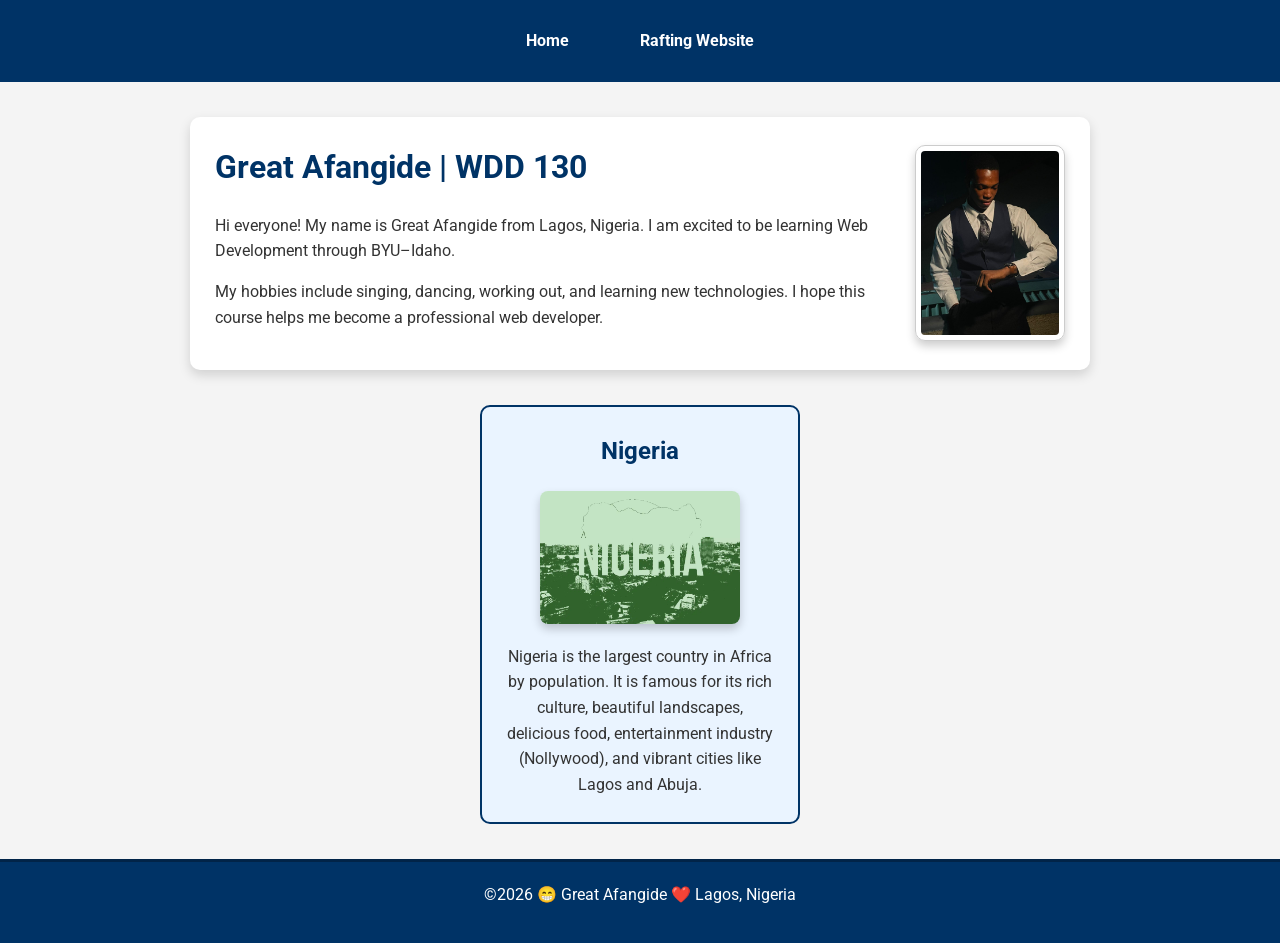
<file: index.html>
<!DOCTYPE html>
<html lang="en">

<head>
    <meta charset="UTF-8">
    <meta name="viewport" content="width=device-width, initial-scale=1.0">

    <meta name="description"
      content="Great Afangide | WDD 130 | Web Fundamentals home page showcasing my profile and country.">

    <meta name="author" content="Great Afangide">

    <title>WDD 130 | Great Afangide</title>

    <link rel="stylesheet" href="styles/styles.css">
</head>

<body>

    <header>
        <nav>
            <a href="#">Home</a>
            <a href="wwr/">Rafting Website</a>
        </nav>
    </header>

    <main>

        <div class="content">

            <div class="text">

                <h1>Great Afangide | WDD 130</h1>

                <p>
                    Hi everyone! My name is Great Afangide from Lagos,
                    Nigeria. I am excited to be learning Web Development
                    through BYU–Idaho.
                </p>

                <p>
                    My hobbies include singing, dancing, working out,
                    and learning new technologies. I hope this course
                    helps me become a professional web developer.
                </p>

            </div>

            <img src="images/profile.jpeg" alt="Great Afangide">

        </div>

    </main>

    <aside>

        <h2>Nigeria</h2>

        <img src="week02/images/image.webp" alt="Beautiful view of Nigeria">

        <p>
            Nigeria is the largest country in Africa by population.
            It is famous for its rich culture, beautiful landscapes,
            delicious food, entertainment industry (Nollywood),
            and vibrant cities like Lagos and Abuja.
        </p>

    </aside>

    <footer>
        <p>&copy;2026 😁 Great Afangide ❤️ Lagos, Nigeria</p>
    </footer>

</body>

</html>
</file>
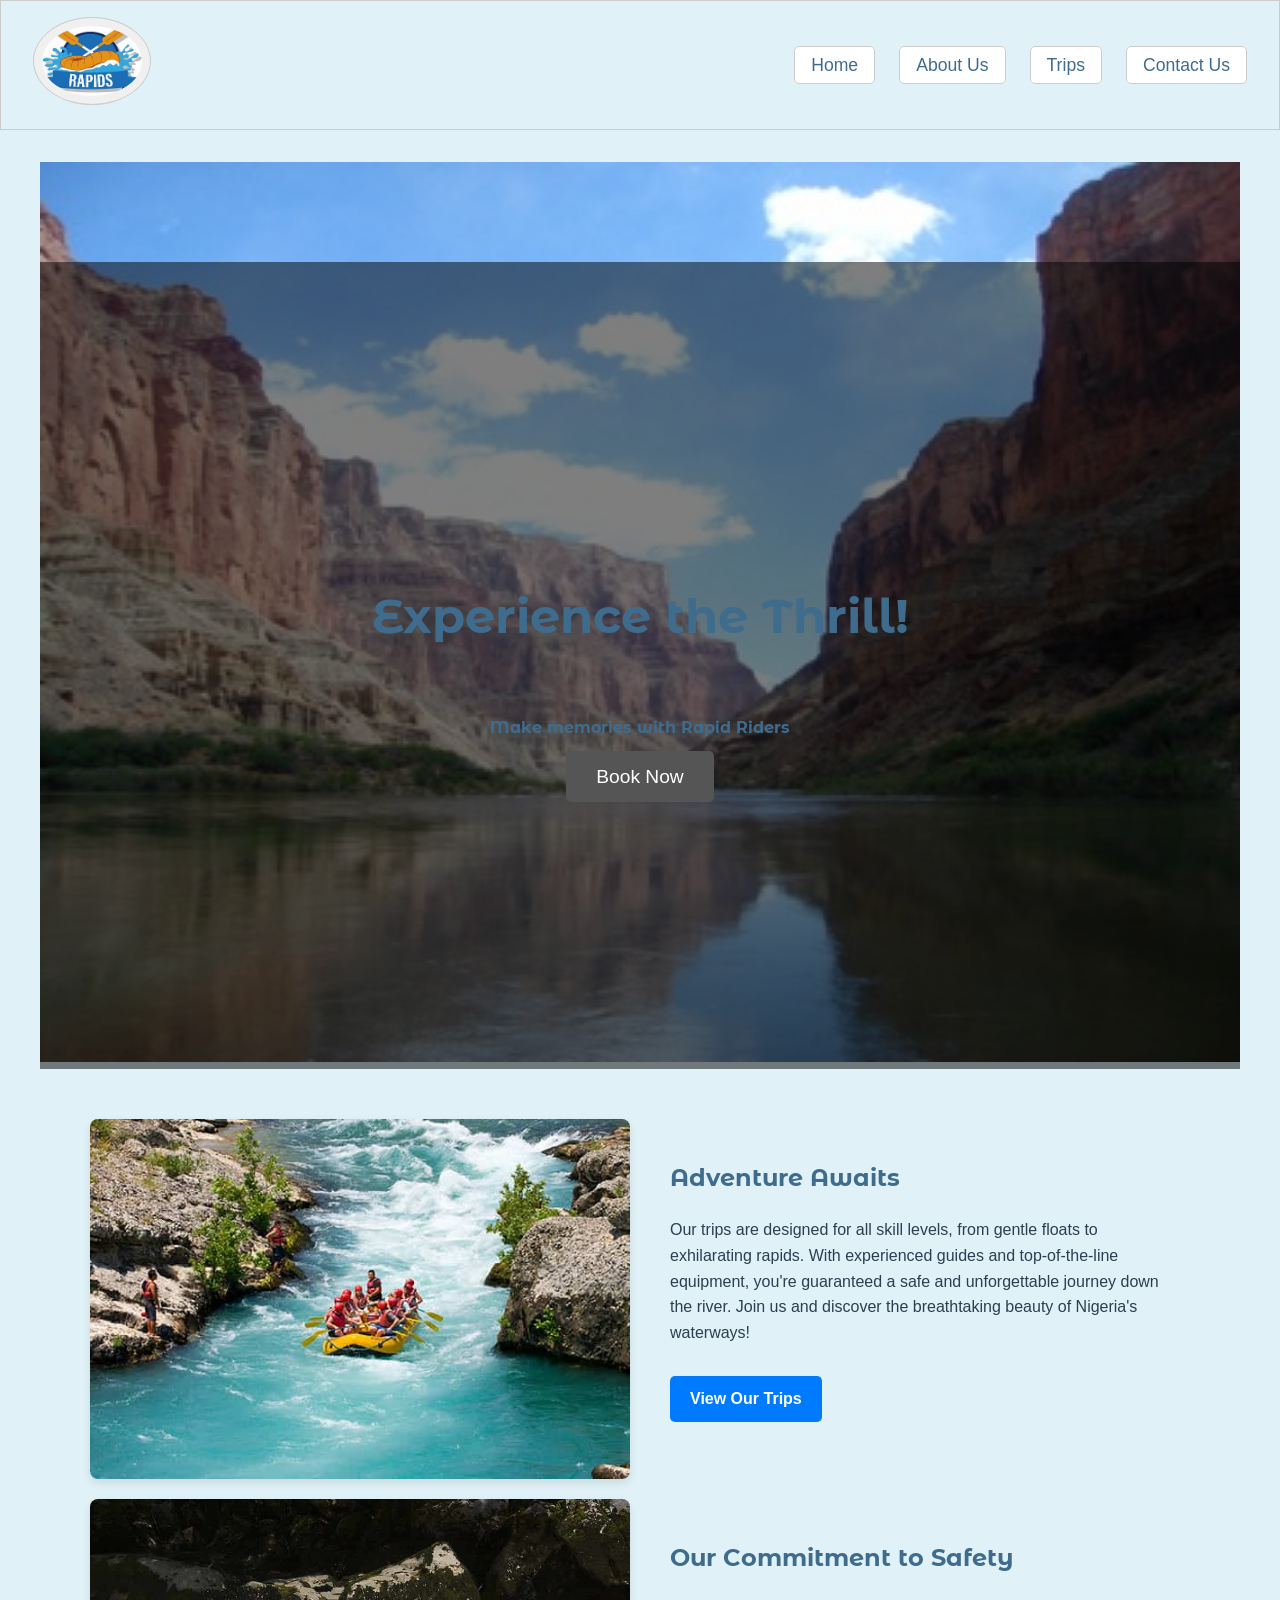
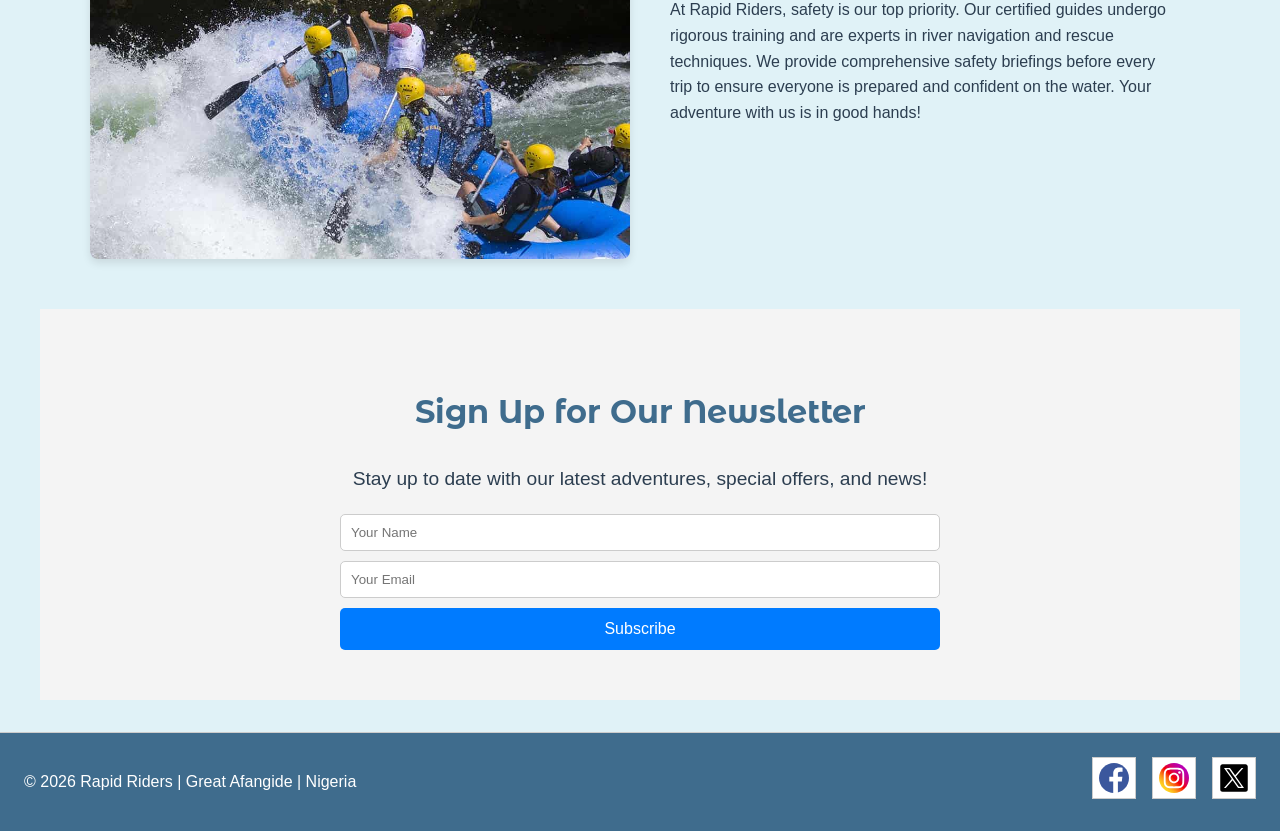
<file: wwr/index.html>
<!DOCTYPE html>
<html lang="en">

<head>
    <meta charset="UTF-8">
    <meta name="viewport" content="width=device-width, initial-scale=1.0">
    <title>WDD 130 - Rapid Riders Home - Great Afangide</title>
    <meta name="description"
        content="Rapid Riders offers thrilling white water rafting adventures for all levels. Learn about our history, values, and contact us for unforgettable trips in Nigeria.">
    <meta name="author" content="Great Afangide">
    <link rel="preconnect" href="https://fonts.googleapis.com">
    <link rel="preconnect" href="https://fonts.gstatic.com" crossorigin>
    <link
        href="https://fonts.googleapis.com/css2?family=Montserrat+Alternates:ital,wght@0,100;0,200;0,300;0,400;0,500;0,600;0,700;0,800;0,900&display=swap"
        rel="stylesheet">
    <link rel="stylesheet" href="styles/rafting.css">
</head>

<body>
    <header class="header">
        <a class="logo" href="index.html">
            <img src="images/logo.jpeg" width="100" alt="Rapid Riders Site Logo">
        </a>
        <nav class="nav">
            <ul>
                <li><a href="index.html">Home</a></li>
                <li><a href="about.html">About Us</a></li>
                <li><a href="trips.html">Trips</a></li>
                <li><a href="contact.html">Contact Us</a></li>
            </ul>
        </nav>
    </header>

    <main>
        <div id="hero">
            <div id="hero-box">
                <img id="hero-img" src="images/r2.jpg" alt="People enjoying white water rafting">
            </div>
            <section id="hero-msg">
                <h1 class="home-title">Experience the Thrill!</h1>
                <h4>Make memories with Rapid Riders</h4>
                <div class="button-box">
                    <a class="book" href="contact.html">Book Now</a>
                </div>
            </section>
        </div>

        <section class="home-grid">
            <img class="card-img" src="images/r1.jpg" alt="Rafters on a river">
            <section class="card-text">
                <h2>Adventure Awaits</h2>
                <p>Our trips are designed for all skill levels, from gentle floats to exhilarating rapids. With experienced guides and top-of-the-line equipment, you're guaranteed a safe and unforgettable journey down the river. Join us and discover the breathtaking beauty of Nigeria's waterways!</p>
                <a class="cta-link" href="trips.html">View Our Trips</a>
            </section>
            <img class="card-img" src="images/r3.jpg" alt="Friends having fun rafting">
            <section class="card-text">
                <h2>Our Commitment to Safety</h2>
                <p>At Rapid Riders, safety is our top priority. Our certified guides undergo rigorous training and are experts in river navigation and rescue techniques. We provide comprehensive safety briefings before every trip to ensure everyone is prepared and confident on the water. Your adventure with us is in good hands!</p>
            </section>
        </section>

        <section id="newsletter-section">
            <div id="newsletter-content">
                <h2>Sign Up for Our Newsletter</h2>
                <p>Stay up to date with our latest adventures, special offers, and news!</p>
                <form action="#" method="post">
                    <input type="text" id="name" name="name" placeholder="Your Name" required>
                    <input type="email" id="email" name="email" placeholder="Your Email" required>
                    <button type="submit" class="subscribe-button">Subscribe</button>
                </form>
            </div>
        </section>
    </main>

    <footer class="footer">
        <p>&copy; 2026 Rapid Riders | Great Afangide | Nigeria</p>
        <nav class="social-links">
            <a href="https://www.facebook.com"><img src="images/facebook.svg" width="32" alt="Facebook icon"></a>
            <a href="https://www.instagram.com"><img src="images/instagram.svg" width="32" alt="Instagram icon"></a>
            <a href="https://x.com"><img src="images/twitter.svg" width="32" alt="Twitter icon"></a>
        </nav>
    </footer>
</body>
</html>
</file>
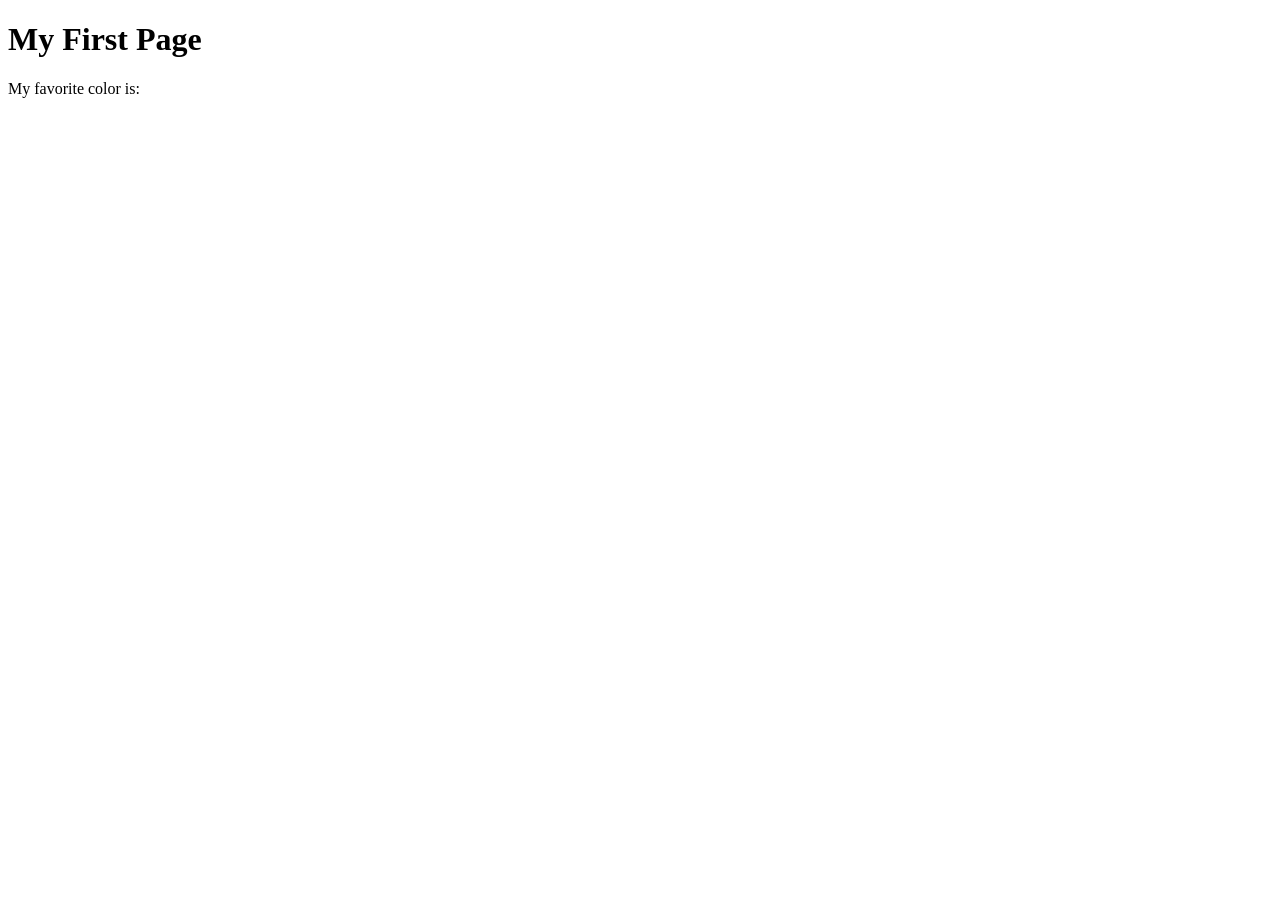
<file: week01/first-page.html>
<!DOCTYPE html>
<html lang="en">
<head>
    <meta charset="UTF-8">
    <meta name="viewport" content="width=device-width, initial-scale=1.0">
    <title>My First Page</title>
</head>
<body>
    <h1>My First Page</h1>
    <p>My favorite color is: </p>
</body>
</html>
</file>
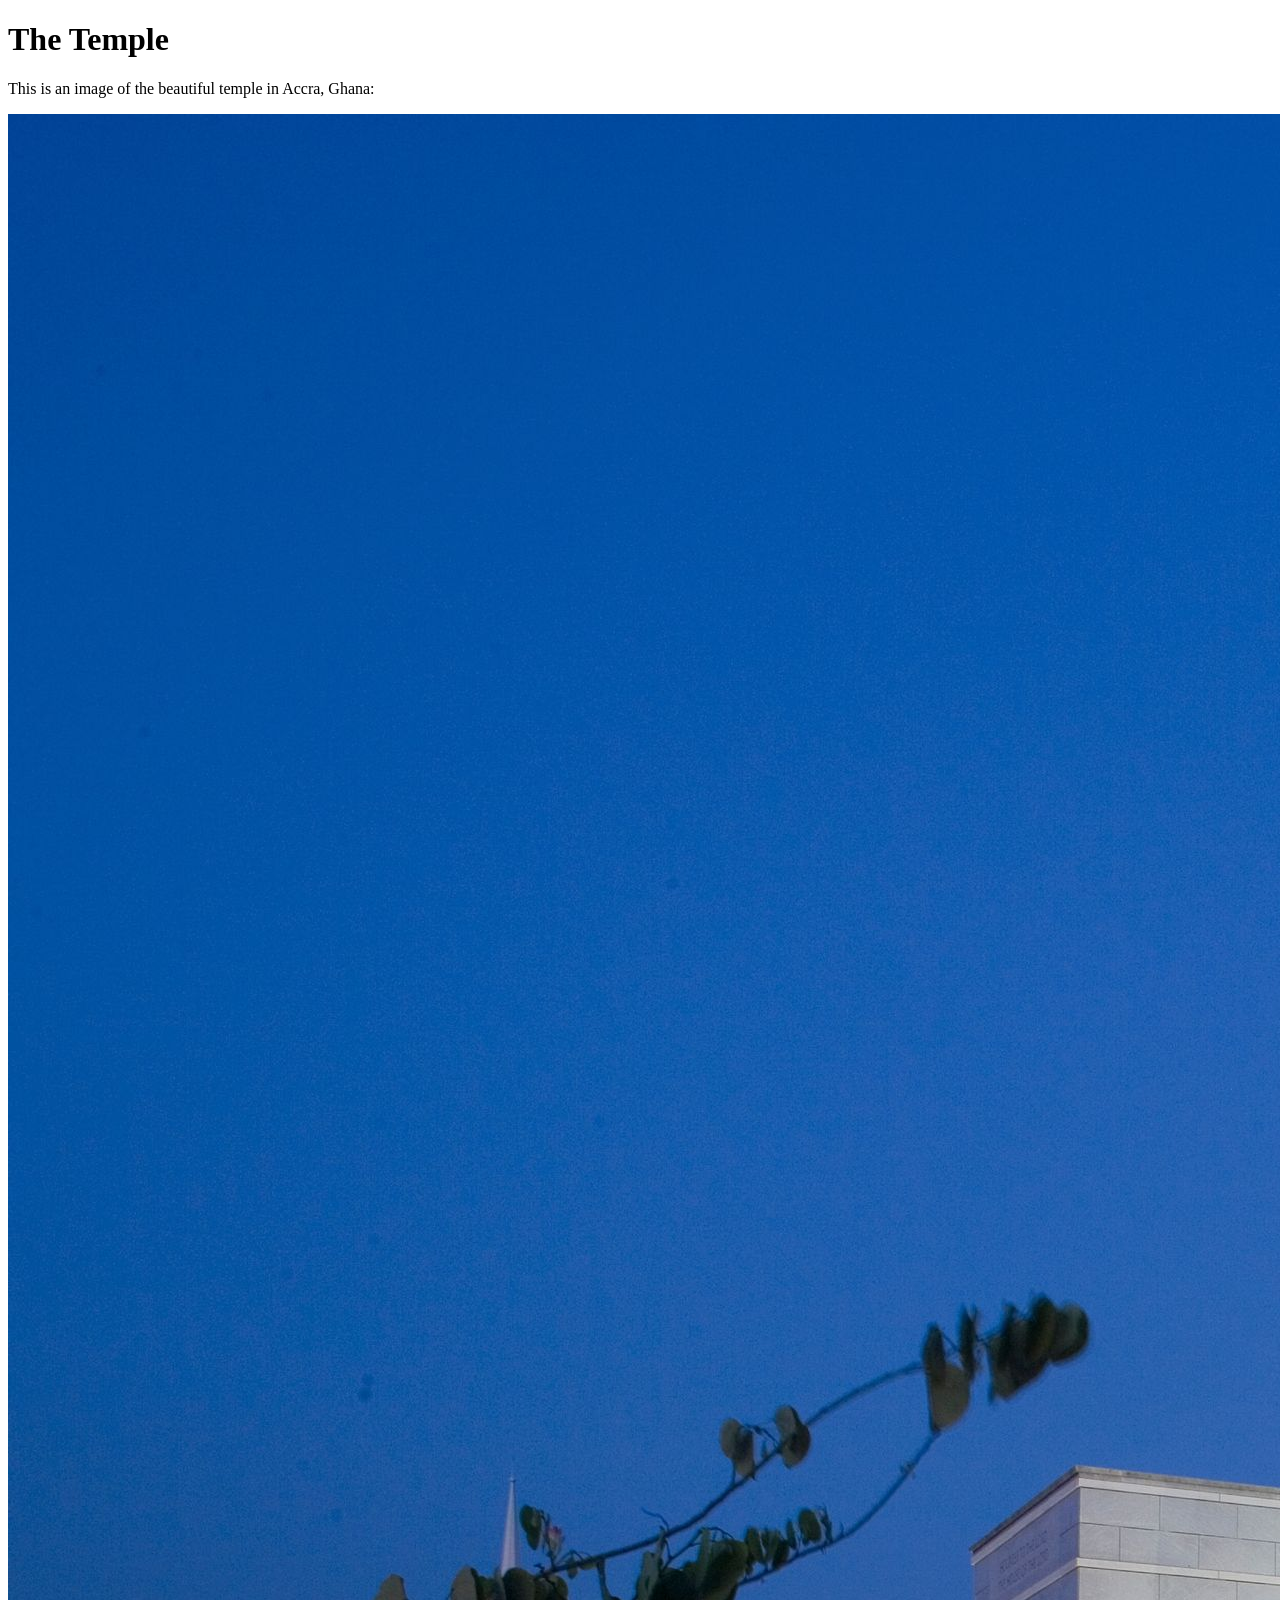
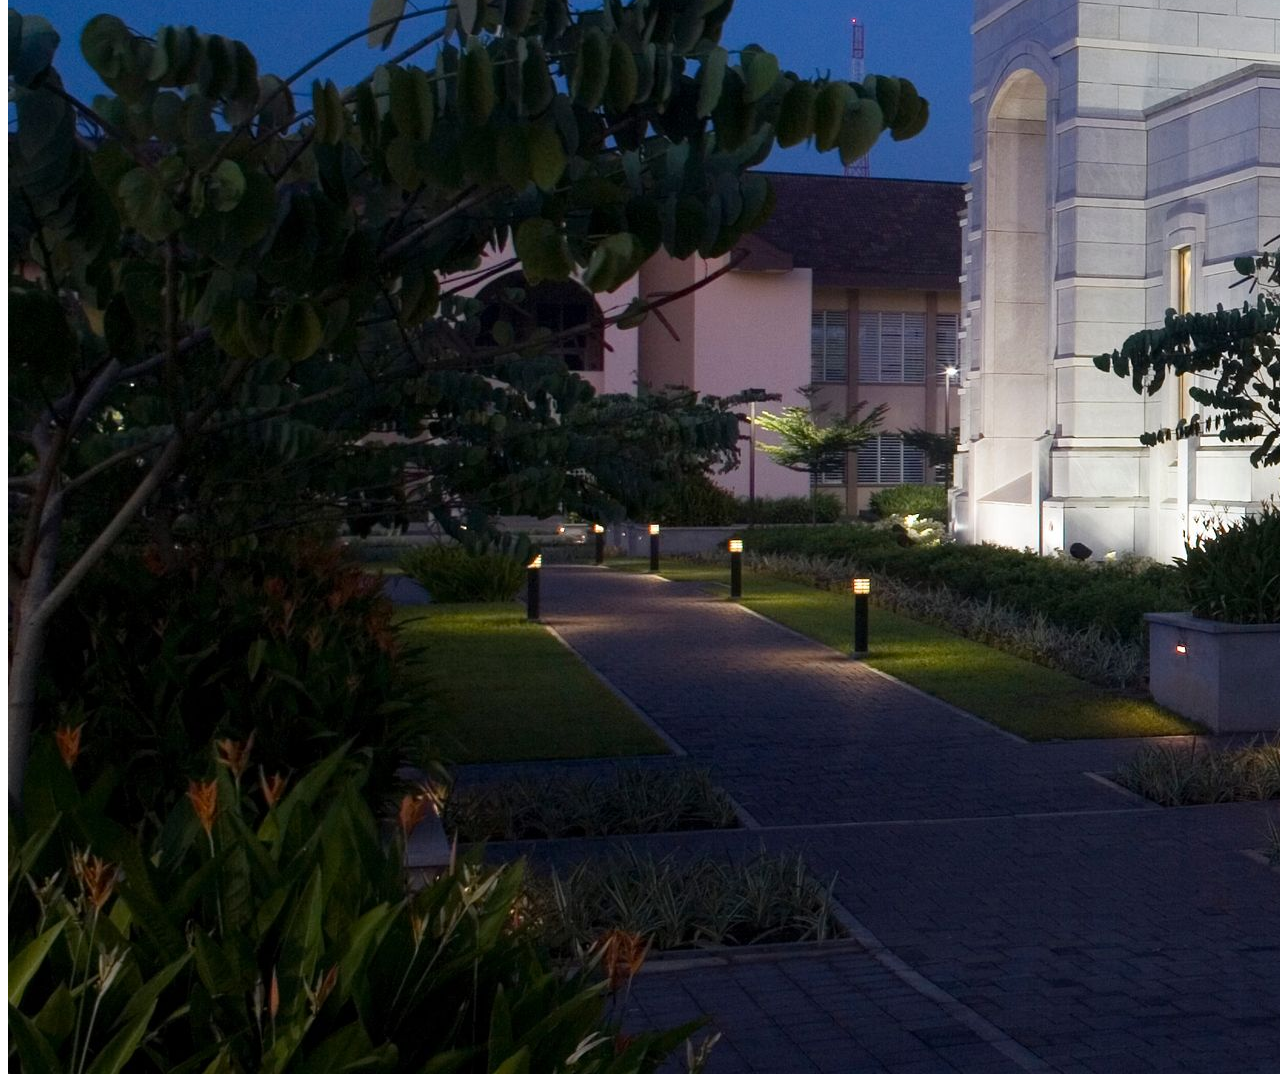
<file: week01/images.html>
<!DOCTYPE html>
<html lang="en">
<head>
    <meta charset="UTF-8">
    <meta name="viewport" content="width=device-width, initial-scale=1.0">
    <title>Temple Image</title>
</head>
<body>
    <h1>The Temple</h1>
    <p>This is an image of the beautiful temple in Accra, Ghana:</p>
    <img src="images/temple-large.jpeg" alt="The Accra Ghana Temple">
    
</body>
</html>
</file>
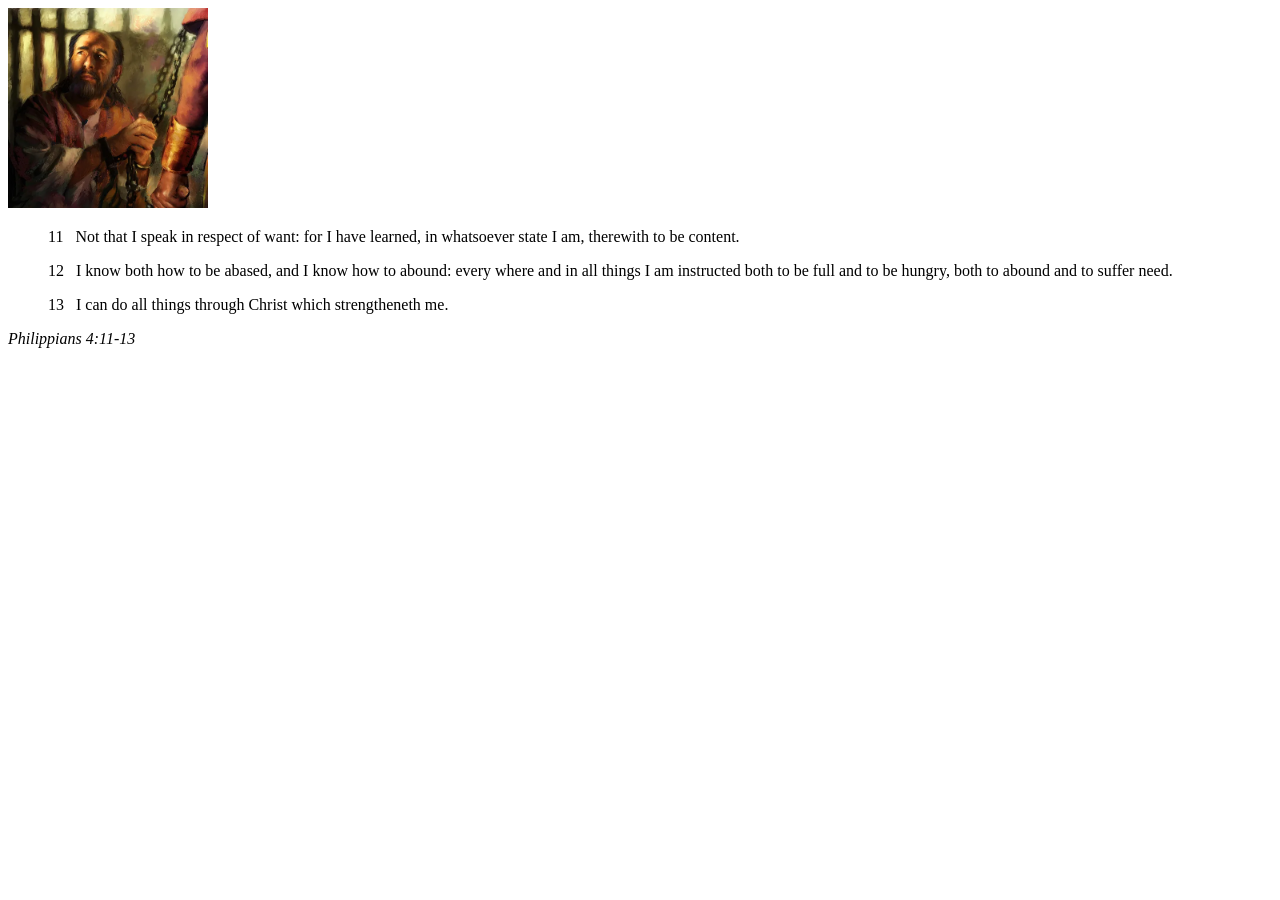
<file: week02/box-model.html>
<!DOCTYPE html>
<html lang="en">
<head>
    <meta charset="UTF-8">
    <meta name="viewport" content="width=device-width, initial-scale=1.0">
    <title>Box Model Activity</title>
</head>
<body>
    <main>
        <div class="callout">
            <img src="images/apostle-paul-imprisoned.webp" alt="Paul the Apostle - Imprisoned in Rome" width="200" height="200">
            <blockquote>
                <p>11 &nbsp; Not that I speak in respect of want: for I have learned, in whatsoever state I am, therewith to be content.</p>
                <p>12 &nbsp; I know both how to be abased, and I know how to abound: every where and in all things I am instructed both to be full and to be hungry, both to abound and to suffer need.</p>
                <p>13 &nbsp; I can do all things through Christ which strengtheneth me.</p>
            </blockquote>
            <cite>Philippians 4:11-13</cite>
        </div>
    </main>
</body>
</html>
</file>
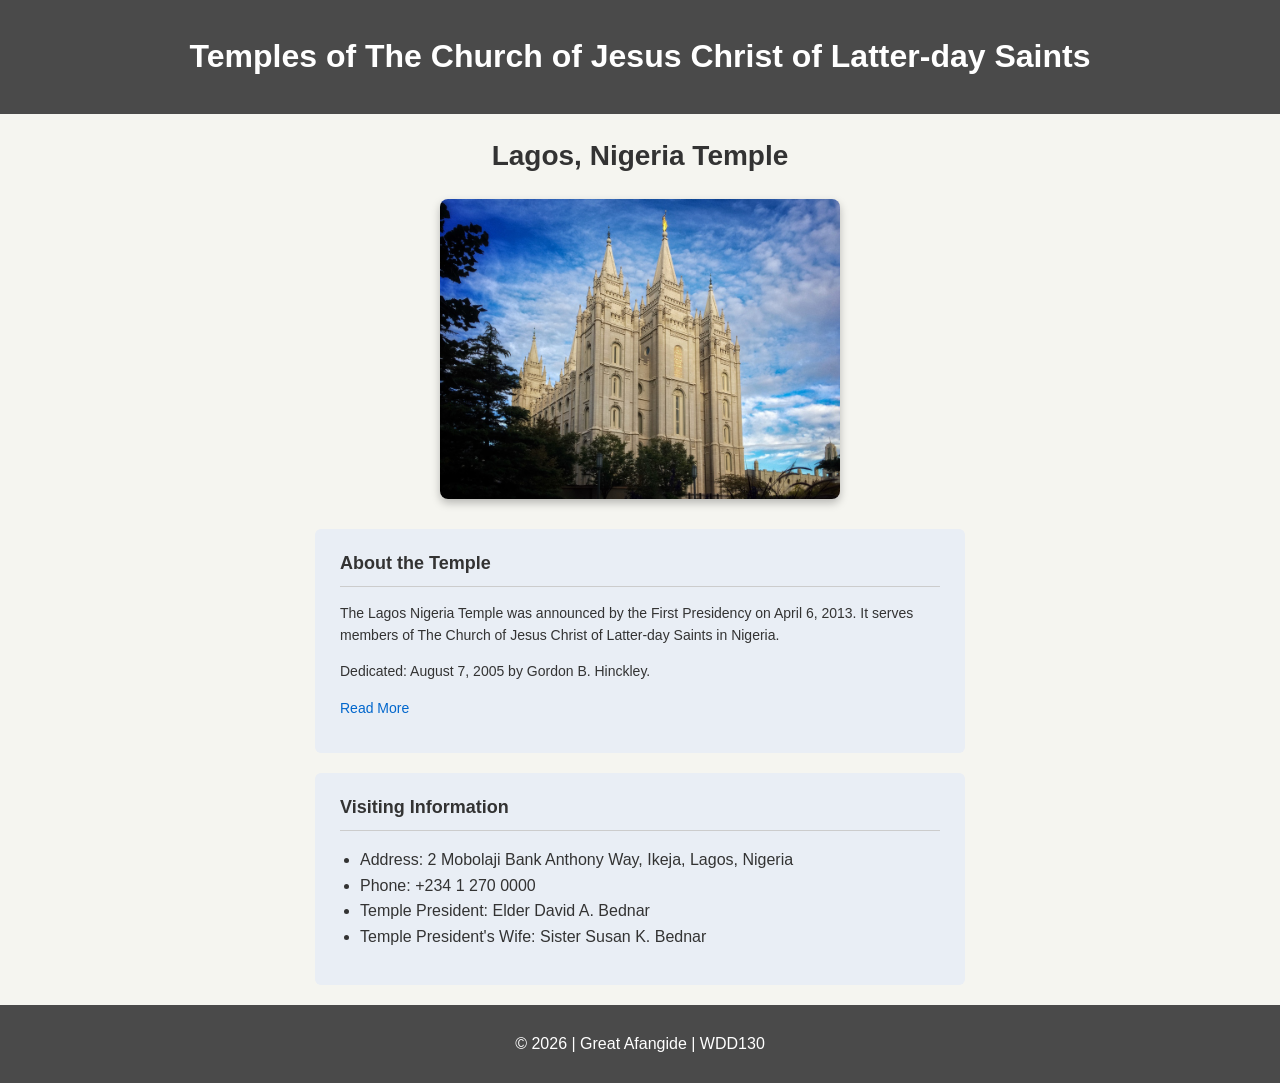
<file: week02/temple.html>
<!DOCTYPE html>
<html lang="en">

<head>
    <meta charset="UTF-8">
    <meta name="viewport" content="width=device-width, initial-scale=1.0">
    <meta name="description" content="Temple Card for WDD130">
    <meta name="author" content="Great Afangide">

    <link rel="stylesheet" href="styles/temple.css">

    <title>Temple Card | Great Afangide</title>
</head>

<body>

    <header>
        <h1>Temples of The Church of Jesus Christ of Latter-day Saints</h1>
    </header>

    <main>

        <h1>Lagos, Nigeria Temple</h1>

        <picture>
            <img src="../images/my-temple-image.jpg" alt="Lagos Nigeria Temple" width="400"
              height="300">
        </picture>

        <section>
            <h2>About the Temple</h2>

            <p>
                The Lagos Nigeria Temple was announced by the First Presidency on April 6, 2013.
                It serves members of The Church of Jesus Christ of Latter-day Saints in Nigeria.
            </p>

            <p>
                Dedicated: August 7, 2005 by Gordon B. Hinckley.
            </p>

            <p>
                <a href="https://newsroom.churchofjesuschrist.org/article/news-for-temples-in-five-nations"
                  target="_blank">
                    Read More
                </a>
            </p>

        </section>

        <section>

            <h2>Visiting Information</h2>

            <ul>
                <li>Address: 2 Mobolaji Bank Anthony Way, Ikeja, Lagos, Nigeria</li>
                <li>Phone: +234 1 270 0000</li>
                <li>Temple President: Elder David A. Bednar</li>
                <li>Temple President's Wife: Sister Susan K. Bednar</li>
            </ul>

        </section>

    </main>

    <footer>
        <p>&copy; 2026 | Great Afangide | WDD130</p>
    </footer>

</body>

</html>
</file>
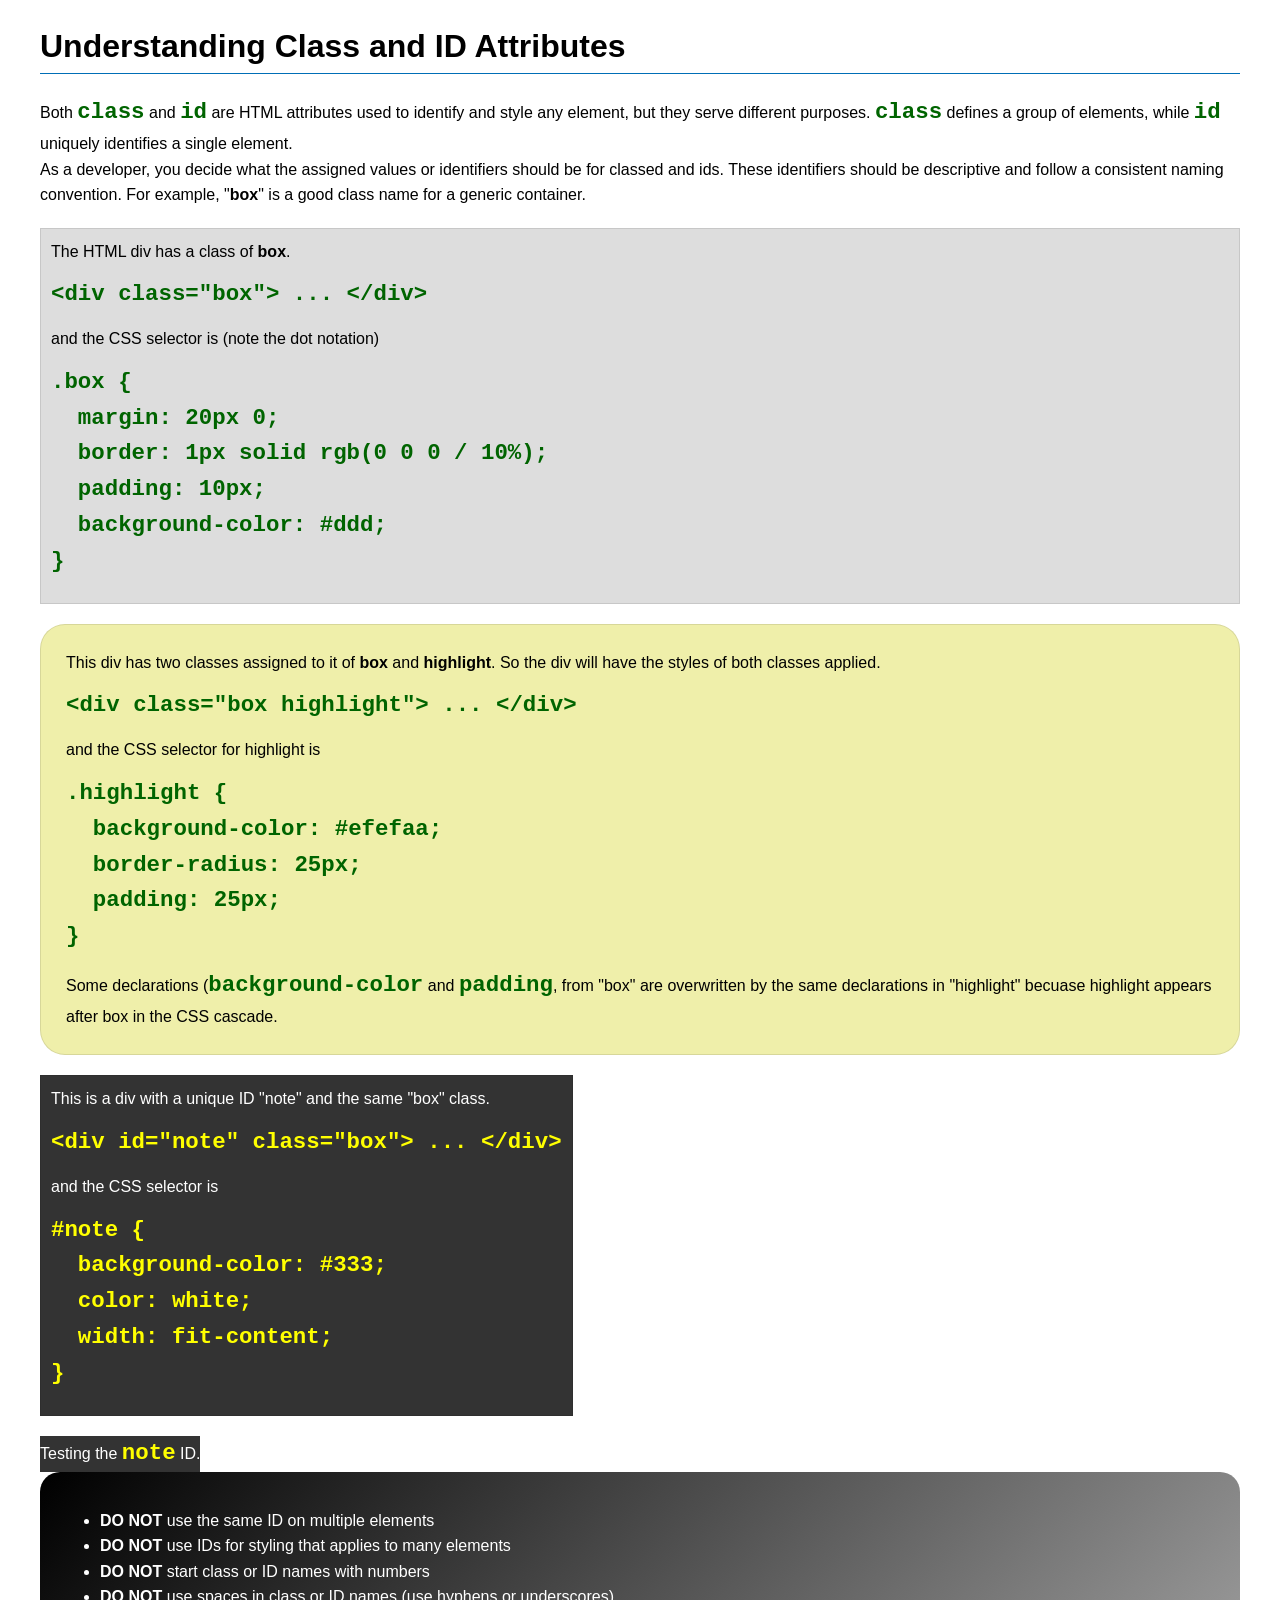
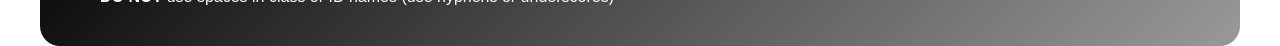
<file: week03/class-and-id.html>
<!DOCTYPE html>
<html lang="en">

<head>
    <meta charset="UTF-8">
    <meta name="viewport" content="width=device-width, initial-scale=1.0">
    <title>Class vs ID Attributes</title>
    <link rel="stylesheet" href="styles/class-and-id.css">
</head>

<body>
    <h1>Understanding Class and ID Attributes</h1>
    <p>Both <code>class</code> and <code>id</code> are HTML attributes used to identify and style any element, but they
        serve different purposes. <code>class</code> defines a group of elements, while <code>id</code> uniquely
        identifies a single element.</p>
    <p>As a developer, you decide what the assigned values or identifiers should be for classed and ids. These
        identifiers should be
        descriptive and follow a consistent naming convention. For example, "<strong>box</strong>" is a good class name
        for a generic container.</p>
    <div class="box">
        <p>The HTML div has a class of <strong>box</strong>.</p>
        <pre><code class="html">&lt;div class="box"&gt; ... &lt;/div&gt;</code></pre>
        and the CSS selector is (note the dot notation)
        <pre><code class="css">.box {
  margin: 20px 0;
  border: 1px solid rgb(0 0 0 / 10%);
  padding: 10px;
  background-color: #ddd; 
}</code></pre>
    </div>

    <div class="box highlight">
        <p>This div has two classes assigned to it of <strong>box</strong> and <strong>highlight</strong>. So the div
            will have the styles of both classes applied.</p>
        <pre><code class="html">&lt;div class="box highlight"&gt; ... &lt;/div&gt;</code></pre>
        and the CSS selector for highlight is
        <pre><code class="css">.highlight {
  background-color: #efefaa;
  border-radius: 25px;
  padding: 25px;
}</code></pre>
<p>Some declarations (<code>background-color</code> and <code>padding</code>, from "box" are overwritten by the same declarations in "highlight" becuase highlight appears after box in the CSS cascade.</p>
    </div>

    <div id="note" class="box">
        <p>This is a div with a unique ID "note" and the same "box" class.</p>
        <pre><code class="html">&lt;div id="note" class="box"&gt; ... &lt;/div&gt;</code></pre>
        and the CSS selector is
        <pre><code class="css">#note {
  background-color: #333;
  color: white;
  width: fit-content;
}</code></pre>
    </div>

    <div id="note">
        <p>Testing the <code>note</code> ID.</p>
    </div>

    <section id="best-practice">
        <ul>
            <li><strong>DO NOT</strong> use the same ID on multiple elements</li>
            <li><strong>DO NOT</strong> use IDs for styling that applies to many elements</li>
            <li><strong>DO NOT</strong> start class or ID names with numbers</li>
            <li><strong>DO NOT</strong> use spaces in class or ID names (use hyphens or underscores)</li>
        </ul>
    </section>




</body>

</html>
</file>
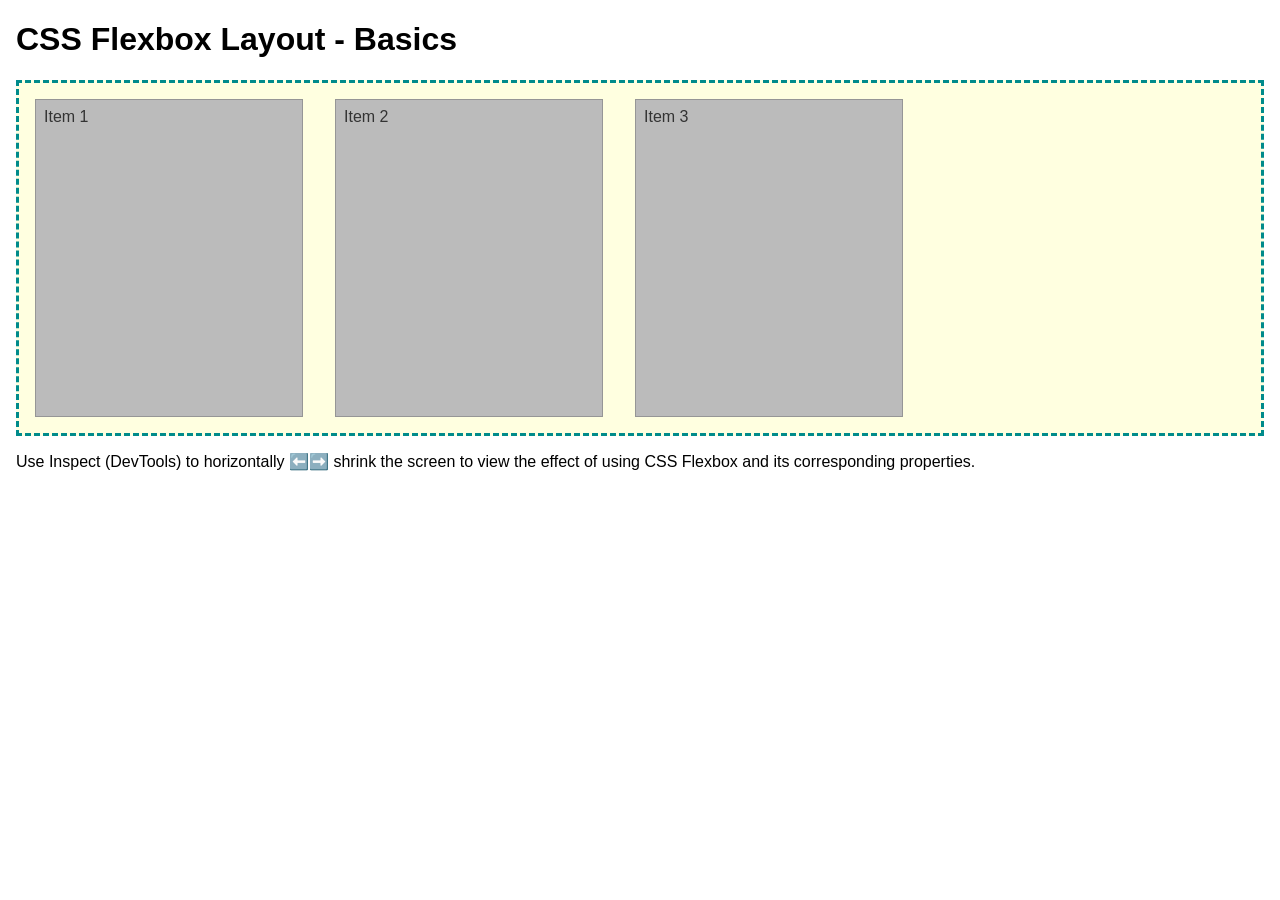
<file: week04/flexbox-layout.html>
<!DOCTYPE html>
<html lang="en">
<head>
    <meta charset="UTF-8">
    <meta name="viewport" content="width=device-width, initial-scale=1.0">
    <title>CSS Flexbox Layout - Basics</title>
    <link rel="stylesheet" href="styles/flexbox.css">
</head>
<body>
    <main>
        <h1>CSS Flexbox Layout - Basics</h1>
        <div class="flex-container">
            <div class="flex-item item1">Item 1</div>
            <div class="flex-item item2">Item 2</div>
            <div class="flex-item item3">Item 3</div>
        </div>
        <p>Use Inspect (DevTools) to horizontally ⬅️➡️ shrink the screen to view the effect of using CSS Flexbox and its corresponding properties.</p>
    </main>
</body>
</html>
</file>
<file: styles/styles.css>
@import url('https://fonts.googleapis.com/css2?family=Roboto:wght@300;400;500;700&display=swap');

* {
    margin: 0;
    padding: 0;
    box-sizing: border-box;
}

body {
    font-family: 'Roboto', sans-serif;
    background: #f4f4f4;
    color: #333;
    line-height: 1.6;
}

header {
    background-color: #003366;
}

nav {
    background-color: #003366;
    display: flex;
    justify-content: center;
    align-items: center;
    gap: 35px;
    padding: 18px;
}

nav a {
    display: block;
    color: white;
    padding: 10px 18px;
    text-decoration: none;
    font-weight: bold;
}

nav a:hover {
    color: gold;
}

main {
    max-width: 900px;
    margin: 35px auto;
    background-color: white;
    padding: 25px;
    border-radius: 10px;
    box-shadow: 0 5px 12px rgba(0, 0, 0, .15);
}

.content {
    display: flex;
    justify-content: space-between;
    align-items: center;
    gap: 40px;
}

.text {
    flex: 1;
}

h1 {
    color: #003366;
    margin-bottom: 20px;
}

p {
    padding: 0;
    margin-bottom: 15px;
}

main img {
    width: 150px;
    height: auto;
    border: 1px solid #ccc;
    padding: 5px;
    border-radius: 10px;
    box-shadow: 0 5px 10px rgba(0, 0, 0, .2);
}

aside {
    width: 20rem;
    margin: 25px auto;
    border: 2px solid #003366;
    padding: 25px;
    background-color: #eaf4ff;
    color: #333;
    border-radius: 10px;
    text-align: center;
}

aside h2 {
    color: #003366;
    margin-bottom: 20px;
}

aside img {
    width: 200px;
    height: auto;
    display: block;
    margin: 0 auto 20px;
    border-radius: 8px;
    box-shadow: 0 5px 10px rgba(0, 0, 0, .2);
}

aside p {
    max-width: 700px;
    margin: auto;
}

footer {
    margin-top: 35px;
    border-top: 3px solid #012448;
    background-color: #003366;
    color: white;
    text-align: center;
    padding: 20px;
}

@media (max-width: 768px) {

    .content {
        flex-direction: column-reverse;
        text-align: center;
    }

    main img {
        width: 150px;
    }

    aside img {
        width: 180px;
    }
}
</file>
<file: wwr/styles/rafting.css>
/* Criterion 10: :root pseudo-class selector */
:root {
  --primary-color: #3f6c8d;
  --secondary-color: #e0f2f7;
  --accent1-color: #d15c32;
  --accent2-color: #2c3e50;
  --light-gray: #f0f0f0;
  --border-color: #ccc;
  --heading-font: 'Montserrat Alternates', sans-serif;
  --paragraph-font: 'Roboto', sans-serif;
  --general-font: 'Open Sans', sans-serif;
}

/* Base and Global Styles */
body {
  font-family: var(--paragraph-font);
  margin: 0;
  padding: 0;
  color: var(--accent2-color);
  background-color: var(--secondary-color);
  line-height: 1.6;
}

h1,
h2,
h3,
h4,
h5,
h6 {
  font-family: var(--heading-font);
  color: var(--primary-color);
}

main {
  max-width: 1200px;
  margin: 2rem auto;
  padding: 0 2rem;
}

/* Header and Navigation Styles */
.header {
  display: grid;
  grid-template-columns: auto 1fr;
  align-items: center;
  padding: 1rem 2rem;
  background-color: var(--secondary-color);
  border: 1px solid var(--border-color);
}

.header .logo img {
  height: 70px;
  border-radius: 50%;
  padding: 0.5rem;
  background-color: var(--light-gray);
  border: 1px solid var(--border-color);
}

.nav ul {
  list-style: none;
  margin: 0;
  padding: 0;
  display: flex;
  justify-content: flex-end;
  gap: 1.5rem;
  align-items: center;
  height: 100%;
}

.nav a {
  color: var(--primary-color);
  background-color: white;
  text-decoration: none;
  font-size: 1.1rem;
  padding: 0.5rem 1rem;
  border-radius: 5px;
  transition: background-color 0.3s ease, color 0.3s ease;
  border: 1px solid var(--border-color);
}

.nav a:hover {
  background-color: var(--accent1-color);
  color: white;
}

/* Hero Section */
.hero-section {
  text-align: center;
  background-color: var(--light-gray);
  padding: 3rem 1rem;
  border-radius: 8px;
  margin-bottom: 2rem;
  border: 1px solid var(--border-color);
}

.hero-section h1 {
  font-size: 2.5rem;
  margin-bottom: 1rem;
  color: var(--primary-color);
}

.content-box {
  display: grid;
  grid-template-columns: 1fr 200px;
  gap: 2rem;
  align-items: center;
  background-color: #fff;
  padding: 2rem;
  border-radius: 8px;
  border: 1px solid var(--border-color);
}

.content-box p {
  margin: 0;
}

.right-image {
  width: 100%;
  height: auto;
  border-radius: 4px;
  border: 1px solid var(--border-color);
}

/* History Section */
.history-section {
  text-align: center;
  background-color: white;
  padding: 2rem;
  border-radius: 8px;
  margin-bottom: 2rem;
  border: 1px solid var(--border-color);
}

.history-section h2 {
  color: var(--primary-color);
  font-size: 2rem;
  margin-bottom: 2rem;
}

.history-content {
  display: grid;
  grid-template-columns: 1fr 250px 1fr;
  gap: 2rem;
  align-items: center;
}

.center-image {
  width: 100%;
  height: auto;
  border-radius: 4px;
  background-color: var(--primary-color);
  border: 1px solid var(--border-color);
}

/* Adventure Awaits Section */
.adventure-section {
  text-align: center;
  background-color: var(--light-gray);
  padding: 2rem;
  border-radius: 8px;
  border: 1px solid var(--border-color);
}

.adventure-section h2 {
  color: var(--primary-color);
  font-size: 2rem;
  margin-bottom: 1rem;
}

.gallery {
  display: grid;
  grid-template-columns: repeat(auto-fit, minmax(200px, 1fr));
  gap: 1.5rem;
}

.gallery figure {
  margin: 0;
  padding: 1rem;
  background-color: #fff;
  border-radius: 8px;
  border: 1px solid var(--border-color);
}

.gallery img {
  width: 100%;
  height: auto;
  border-radius: 4px;
  border: 1px solid var(--border-color);
}

.gallery figcaption {
  font-weight: 500;
  color: var(--accent2-color);
}

/* Footer Styles */
.footer {
  background-color: var(--primary-color);
  color: white;
  text-align: center;
  padding: 1.5rem;
  display: flex;
  justify-content: space-between;
  align-items: center;
  flex-wrap: wrap;
  border-top: 1px solid var(--border-color);
}

.footer p {
  margin: 0;
}

.social-links {
  display: flex;
  gap: 1rem;
}

.social-links a img {
  height: 30px;
  background-color: white;
  padding: 5px;
  border: 1px solid var(--border-color);
}

/* Media Queries for Responsiveness */
@media screen and (max-width: 768px) {
  .header {
    grid-template-columns: 1fr;
    text-align: center;
  }

  .nav ul {
    flex-direction: column;
    align-items: center;
    gap: 0.5rem;
    margin-top: 1rem;
  }

  .content-box,
  .history-content {
    grid-template-columns: 1fr;
  }

  .footer {
    flex-direction: column;
    gap: 1rem;
  }
}

/* Trips Page Specific Styles */
.trips-main {
  text-align: center;
  padding: 2rem;
}

.trips-main h1 {
  font-size: 2.5rem;
  color: var(--primary-color);
  margin-bottom: 2rem;
}

.trips-grid {
  display: grid;
  grid-template-columns: repeat(auto-fit, minmax(250px, 1fr));
  gap: 2rem;
}

.trip-card {
  background-color: white;
  padding: 1.5rem;
  border-radius: 8px;
  border: 1px solid var(--border-color);
  box-shadow: 0 4px 8px rgba(0, 0, 0, 0.1);
}

.trip-card img {
  width: 100%;
  height: auto;
  border-radius: 4px;
  margin-bottom: 1rem;
}

.trip-card h3 {
  color: var(--accent2-color);
  font-family: var(--heading-font);
  font-size: 1.5rem;
  margin-top: 0;
}

/* Contact Page Styles */
.contact-main {
  max-width: 1200px;
  margin: 2rem auto;
  padding: 0 2rem;
  background-color: var(--secondary-color);
}

.contact-hero {
  text-align: center;
  padding: 2rem;
  background-color: white;
  border-radius: 8px;
  margin-bottom: 2rem;
  border: 1px solid var(--border-color);
}

.contact-hero h1 {
  font-size: 2.5rem;
  color: var(--primary-color);
  margin-bottom: 0.5rem;
}

.contact-info-map-section {
  display: grid;
  grid-template-columns: 1fr 1fr;
  gap: 2rem;
  background-color: white;
  padding: 2rem;
  border-radius: 8px;
  margin-bottom: 2rem;
  border: 1px solid var(--border-color);
}

.contact-details h2 {
  color: var(--primary-color);
  margin-top: 0;
}

.location-details {
  line-height: 1.8;
}

.location-details .bold-text {
  font-weight: bold;
  color: var(--accent2-color);
}

.location-details .sub-text {
  color: var(--accent2-color);
}

.map-container {
  display: flex;
  justify-content: center;
  align-items: center;
}

.placeholder-map-image {
  max-width: 100%;
  height: auto;
  border: 1px solid var(--border-color);
  border-radius: 8px;
}

.team-section {
  text-align: center;
  padding: 2rem;
  background-color: white;
  border-radius: 8px;
  margin-bottom: 2rem;
  border: 1px solid var(--border-color);
}

.team-section h2 {
  color: var(--primary-color);
  margin-bottom: 2rem;
}

.team-members {
  display: flex;
  justify-content: center;
  gap: 2rem;
  flex-wrap: wrap;
}

.team-member {
  text-align: center;
  margin: 0;
  padding: 1rem;
  border: 1px solid var(--border-color);
  border-radius: 8px;
  background-color: var(--light-gray);
  width: 250px;
}

.team-member img {
  width: 150px;
  height: 150px;
  object-fit: cover;
  border-radius: 50%;
  margin-bottom: 0.5rem;
}

.team-member figcaption .name {
  font-weight: bold;
  display: block;
  font-size: 1.1rem;
}

.team-member figcaption .title {
  font-style: italic;
  color: #666;
}

.contact-form-section {
  background-color: white;
  padding: 2rem;
  border-radius: 8px;
  margin-bottom: 2rem;
  border: 1px solid var(--border-color);
}

.contact-form-section h2 {
  text-align: center;
  color: var(--primary-color);
}

.contact-form-section p {
  text-align: center;
  margin-bottom: 2rem;
  color: #666;
}

.contact-form {
  display: grid;
  gap: 1.5rem;
  max-width: 600px;
  margin: 0 auto;
}

.form-group label {
  font-weight: bold;
  display: block;
  margin-bottom: 0.5rem;
}

.form-group input,
.form-group textarea {
  width: 100%;
  padding: 0.75rem;
  border: 1px solid var(--border-color);
  border-radius: 5px;
  box-sizing: border-box;
}

.radio-group label {
  font-weight: bold;
  margin-bottom: 0.5rem;
}

.radio-group div {
  display: flex;
  align-items: center;
  margin-bottom: 0.5rem;
}

.radio-group input {
  margin-right: 0.5rem;
}

.newsletter-checkbox {
  display: flex;
  align-items: center;
}

.newsletter-checkbox label {
  font-weight: normal;
}

.contact-form button {
  background-color: var(--accent1-color);
  color: white;
  padding: 1rem;
  border: none;
  border-radius: 5px;
  cursor: pointer;
  font-size: 1.1rem;
  font-weight: bold;
}

.contact-form button:hover {
  background-color: #a84725;
}

/* Media Queries for Contact Page */
@media screen and (max-width: 768px) {
  .contact-info-map-section {
    grid-template-columns: 1fr;
  }

  .team-members {
    flex-direction: column;
    align-items: center;
  }
}

#hero {
  position: relative;
  display: grid;
  grid-template-columns: 1fr;
}

#hero-box {
  grid-column: 1/2;
  grid-row: 1/2;
}

#hero-img {
  width: 100%;
  height: auto;
  object-fit: cover;
}

#hero-msg {
  grid-column: 1/2;
  grid-row: 1/2;
  margin-top: 100px;
  display: flex;
  flex-direction: column;
  justify-content: center;
  align-items: center;
  text-align: center;
  background: rgba(0, 0, 0, 0.5);
  color: white;
  padding: 20px;
}

.home-title {
  font-size: 3em;
  font-weight: 700;
}

.book {
  background-color: #555;
  color: white;
  padding: 15px 30px;
  border-radius: 5px;
  text-decoration: none;
  font-size: 1.2em;
  transition: background-color 0.3s;
}

.book:hover {
  background-color: #777;
}

/* Home Page Content Layout */
.home-grid {
  display: grid;
  grid-template-columns: repeat(2, 1fr);
  gap: 20px;
  padding: 50px;
}

.card-img {
  width: 100%;
  height: auto;
  border-radius: 8px;
  box-shadow: 0 4px 8px rgba(0, 0, 0, 0.1);
}

.card-text {
  padding: 20px;
}

/* Newsletter Section */
#newsletter-section {
  background-color: #f4f4f4;
  padding: 50px 20px;
  text-align: center;
}

#newsletter-content {
  max-width: 600px;
  margin: 0 auto;
}

#newsletter-content h2 {
  font-size: 2em;
}

#newsletter-content p {
  font-size: 1.2em;
  margin-bottom: 20px;
}

#newsletter-content form {
  display: flex;
  flex-direction: column;
  gap: 10px;
}

#newsletter-content input {
  padding: 10px;
  border: 1px solid #ccc;
  border-radius: 5px;
}

.subscribe-button {
  background-color: #007bff;
  color: white;
  padding: 12px 20px;
  border: none;
  border-radius: 5px;
  cursor: pointer;
  font-size: 1em;
  transition: background-color 0.3s;
}

.subscribe-button:hover {
  background-color: #0056b3;
}

.cta-link {
  display: inline-block;
  padding: 10px 20px;
  background-color: #007bff;
  /* A nice blue color */
  color: white;
  text-decoration: none;
  border-radius: 5px;
  margin-top: 15px;
  font-weight: bold;
  transition: background-color 0.3s;
}

.cta-link:hover {
  background-color: #0056b3;
  /* Darker blue on hover */
}
</file>
<file: week02/styles/temple.css>
body {
    margin: 0;
    font-family: Arial, Helvetica, sans-serif;
    background-color: #f5f5f0;
    color: #333;
    line-height: 1.6;
    text-align: center;
}

/* Header */
header {
    background-color: #4a4a4a;
    color: white;
    padding: 10px 20px;
    text-align: center;
}

/* Main title */
main h1 {
    margin: 20px 0;
    font-size: 28px;
    font-weight: 600;
}

/* Temple image */
picture img {
    width: 90%;
    max-width: 400px;
    border-radius: 8px;
    box-shadow: 0 4px 8px rgba(0, 0, 0, 0.25);
    margin: 0 auto 30px;
    display: block;
}

/* Sections */
section {
    background-color: #e9eef5;
    width: 90%;
    max-width: 600px;
    margin: 20px auto;
    padding: 20px 25px;
    border-radius: 6px;
    text-align: left;
}

section h2 {
    margin-top: 0;
    font-size: 18px;
    border-bottom: 1px solid #ccc;
    padding-bottom: 8px;
}

section p {
    margin: 14px 0;
    font-size: 14px;
}

section ul {
    padding-left: 20px;
}

section a {
    color: #0066cc;
    text-decoration: none;
}

section a:hover {
    text-decoration: underline;
}

/* Footer */
footer {
    background-color: #4a4a4a;
    color: white;
    padding: 10px;
    text-align: center;
}
</file>
<file: week03/styles/class-and-id.css>
body {
    font-family: Arial, sans-serif;
    line-height: 1.6;
    margin: 0;
    padding: 0 40px;
}

h1 {
    border-bottom: 1px solid rgb(0 110 182);
    padding-bottom: 0;
}



p {
    margin: 0;
}

code {
    color: darkgreen;
    font-weight: 700;
    font-size: 1.4rem;
}

/* Class examples - can be reused */

.box {
    margin: 20px 0;
    border: 1px solid rgb(0 0 0 / 10%);
    padding: 10px;
    background-color: #ddd; /* this is shorthand for #dddddd */
}

.highlight {
    background-color: #efefaa;
    border-radius: 25px;
    padding: 25px;
}

/* ID examples - should be unique */

#note {
    background-color: #333;
    color: white;
    width: fit-content;
}

#note code {
    color: yellow;
}

#best-practice {
    background: linear-gradient(135deg, #000 0%, #999 100%);
    color: white;
    border-radius: 20px;
    padding: 20px
}
</file>
<file: week04/styles/flexbox.css>
body {
    font-family: Helvetica, Arial, sans-serif;
    margin: 1rem;
}

.flex-container {
    border: 3px dashed darkcyan;
    background-color: lightyellow;
    display: flex;
    flex-wrap: wrap;
}

.flex-item {
    width: 250px;
    margin: 1rem;
    border: 1px solid rgb(0 0 0 / 20%);
    padding: 0.5rem;
    background-color: #bbb;
    color: #333;
}

.item1 {
    min-height: 100px;
}

.item2 {
    min-height: 200px;
}

.item3 {
    min-height: 300px;
}
</file>
